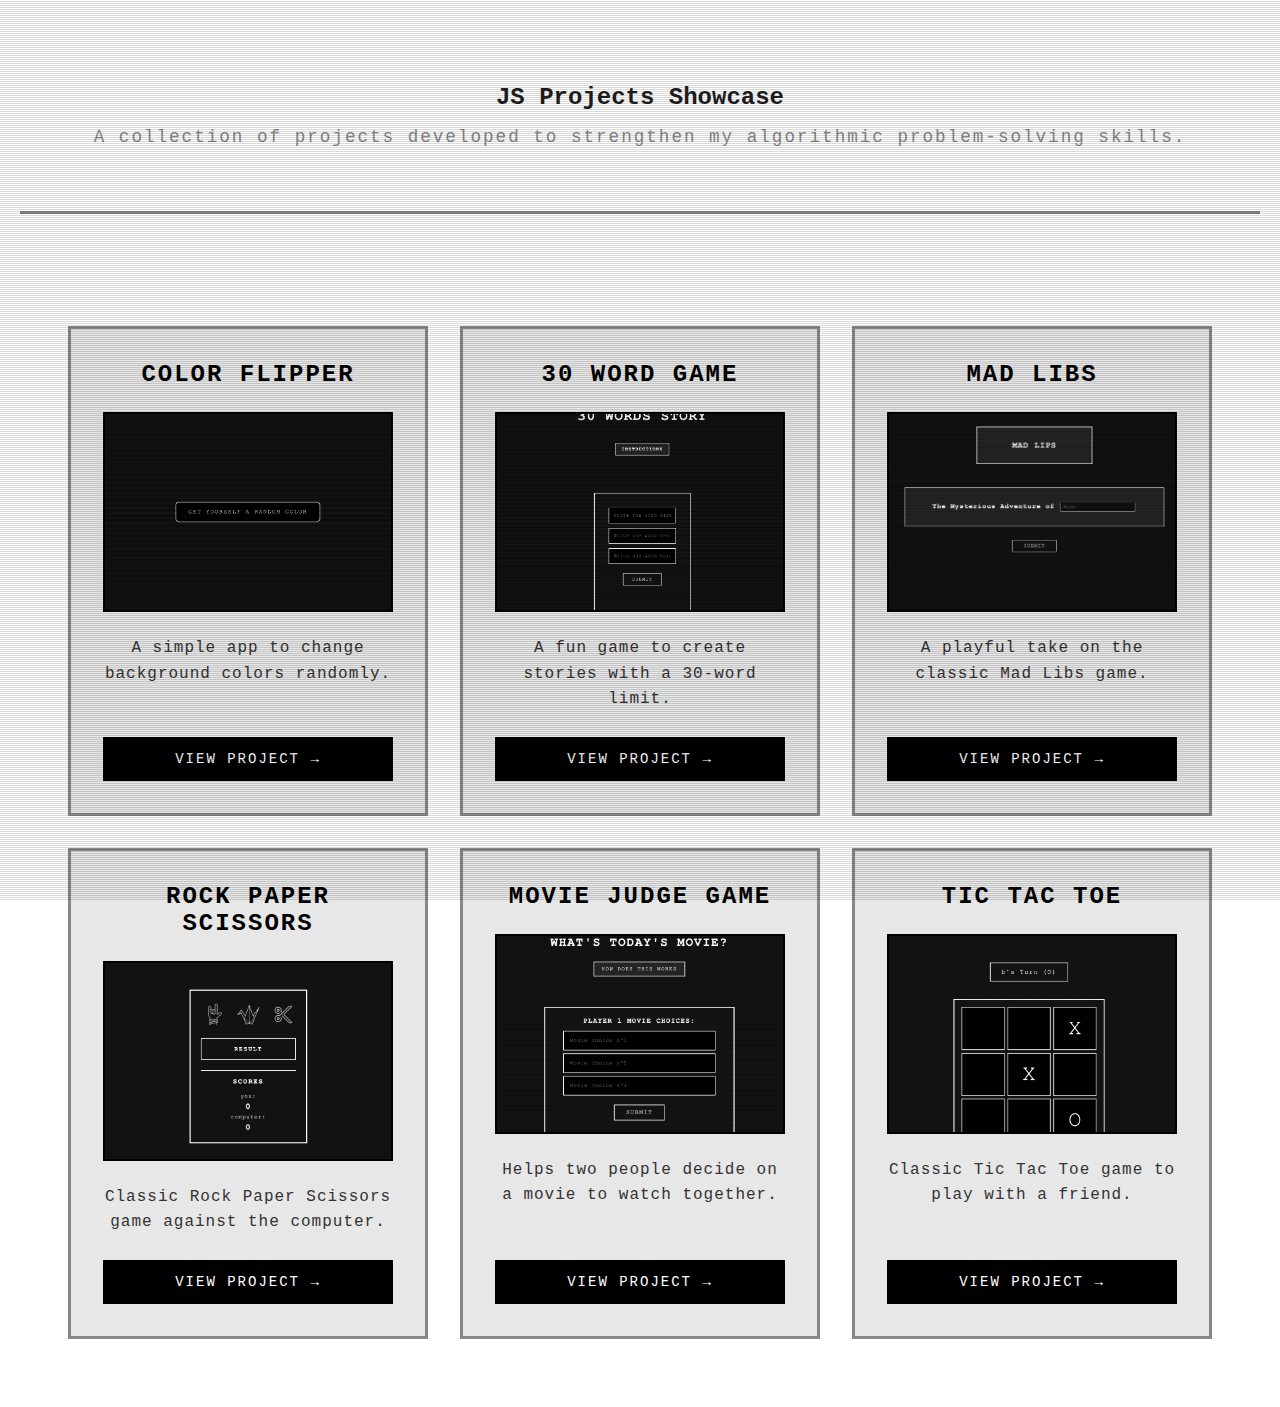
<file: index.html>
<!DOCTYPE html>
<html lang="en">
  <head>
    <meta charset="UTF-8" />
    <title>Vanilla JS Projects Showcase</title>
    <meta name="viewport" content="width=device-width, initial-scale=1" />
    <link rel="stylesheet" href="styles/main.css" />
    <script defer src="main.js"></script>
  </head>
  <body>
    <header>
      <h2>JS Projects Showcase</h2>
      <p>
        A collection of projects developed to strengthen my algorithmic
        problem-solving skills.
      </p>
    </header>
    <main>
      <section class="projects" id="projects-list">
        <!-- Projects will be injected here by JS -->
      </section>
    </main>
  </body>
</html>
</file>
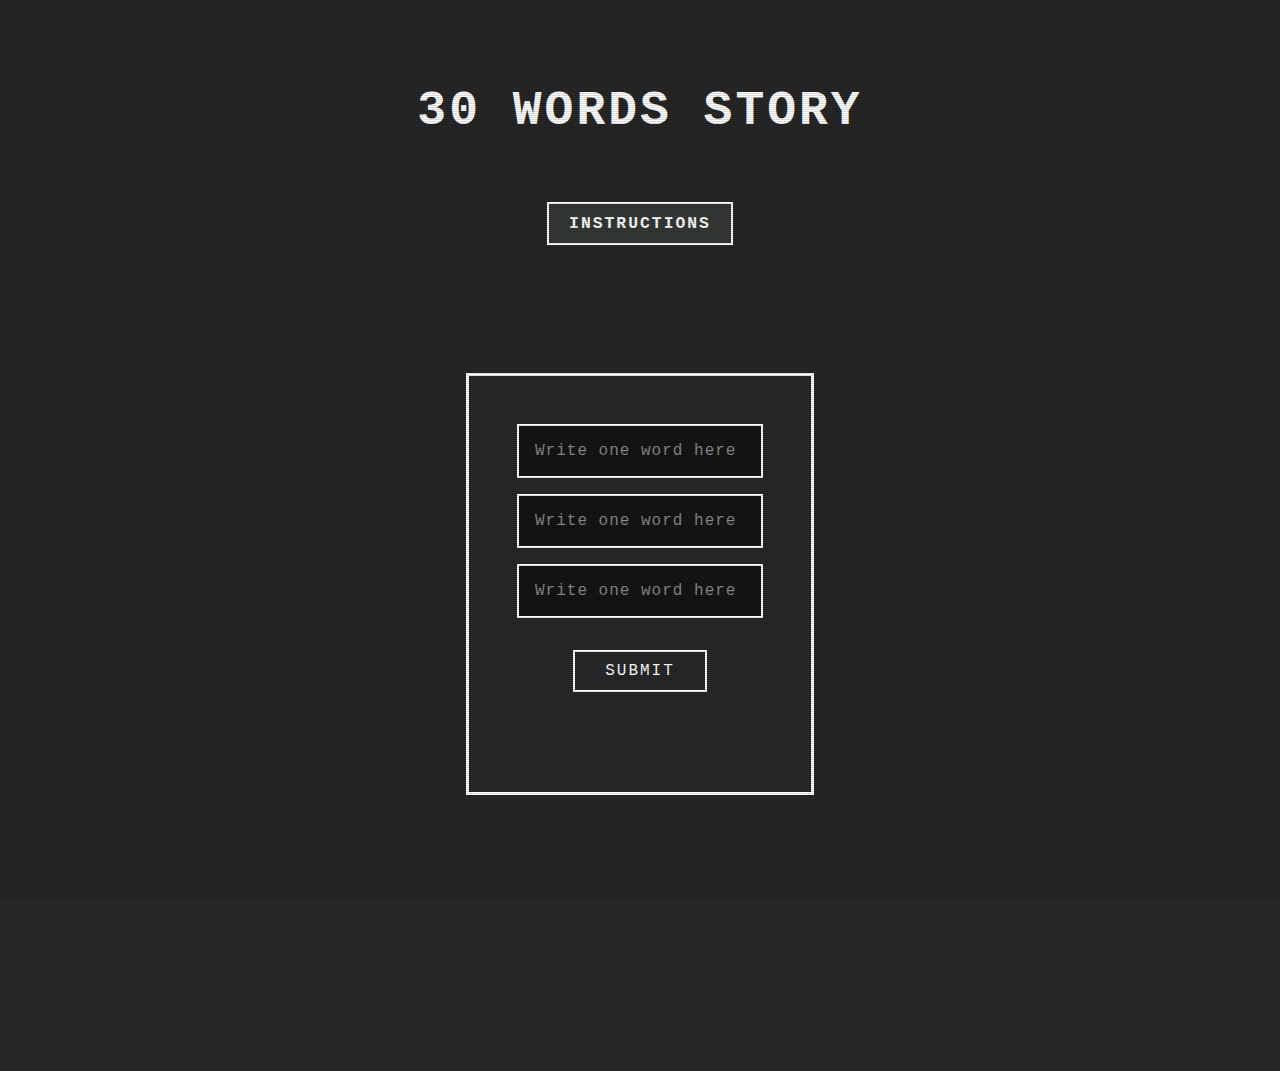
<file: projects/30wordgame/index.html>
<html lang="en">
<head>
  <meta charset="UTF-8">
  <meta name="viewport" content="width=device-width, initial-scale=1.0">
  <link rel="stylesheet" href="style.css">
  <script src="index.js" defer></script>
  <title>30 Word Game</title>
</head>
<body>
  <header>
    <h2 class="title"> 30 Words Story </h2>
  </header>
  <main>
    <div >
      <button id="Instructions"><h3>Instructions</h3></button>
    </div>
    <p id="counter"></p>
    <div class="formContainer">
    <form  id="form" action="word">
      <input type="text" name="box1" id="box" placeholder="Write one word here">
      <input type="text" name="box2" id="box" placeholder="Write one word here">
      <input type="text" name="box3" id="box" placeholder="Write one word here">
      <div>
        <button class="submit" type="submit">Submit</button>  
        <p id="errorMessage"></p>   
      </div>
    
    </form> 
    
    </div>
    <div>
    <h3 id="passButton" ></h3>  
    </div>
    <div>
     <h5 id="revealButton"></h5> 
    </div>
    <p id="story"></p>

    
  </main>

</body>
</html>
</file>
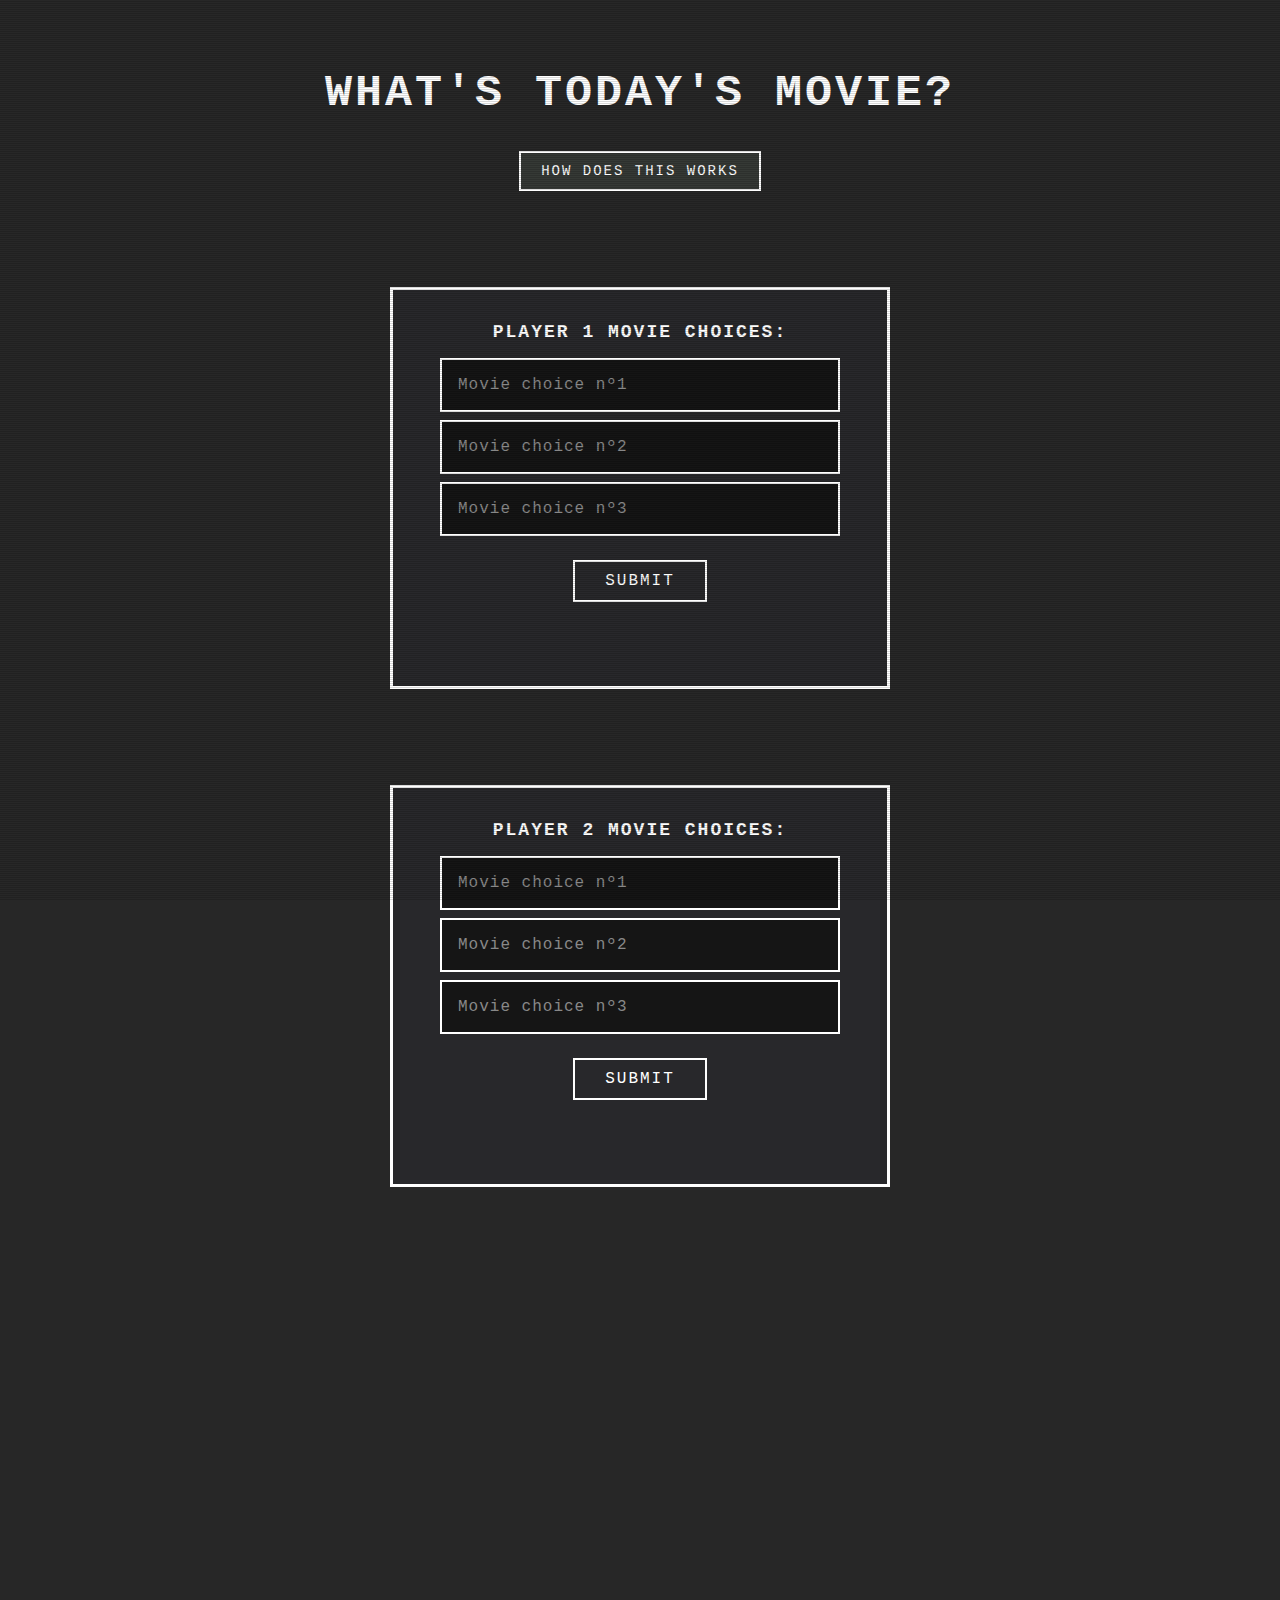
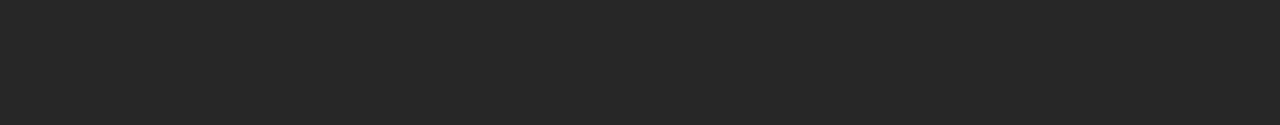
<file: projects/chooseMovie/index.html>
<html lang="en">
<head>
  <meta charset="UTF-8">
  <meta name="viewport" content="width=device-width, initial-scale=1.0">
  <title>Movie Judge Game</title>
  <link rel="stylesheet" href="style.css">
  <script src="index.js" defer></script>
</head>
<body>
  <header class="header">
    <h2>What's today's movie?</h2>
  <button type="button" id="instructions">How does this works</button>
  </header>
 <main class="container">
  <div class="section">
    <form id="form1" action="Person1">
    <p class="player">Player 1 Movie choices:</p>
    <input type="text" name="choice1" id="box" placeholder="Movie choice nº1">
    <input type="text" name="choice2" id="box" placeholder="Movie choice nº2">
    <input type="text" name="choice3" id="box" placeholder="Movie choice nº3">
    <input type="submit" value="submit" class="submit" id="submit1">
    <p class="erro" id="error1"></p>
    <p id="info1"></p>
  </form> 
  </div>
  <div class="section">
    <form id="form2" action="Person2">
    <p class="player"> Player 2 Movie choices:</p>
    <input type="text" name="choice1" id="box" placeholder="Movie choice nº1">
    <input type="text" name="choice2" id="box" placeholder="Movie choice nº2">
    <input type="text" name="choice3" id="box" placeholder="Movie choice nº3">
    <input type="submit" value="submit" class="submit" id="submit2">
    <p class="erro" id="error2"></p>
    <p id="info2"></p>
  </form> 
  </div>
<div class="section">
  <button id="reveal">MOVIE REVEAL</button>
 <p id="Movie"></p> 
 <img src="popcorn-svgrepo-com-2.svg" alt="popcorn" id="icon" >
</div>
 </main>
  
  

 

</body>
</html>
</file>
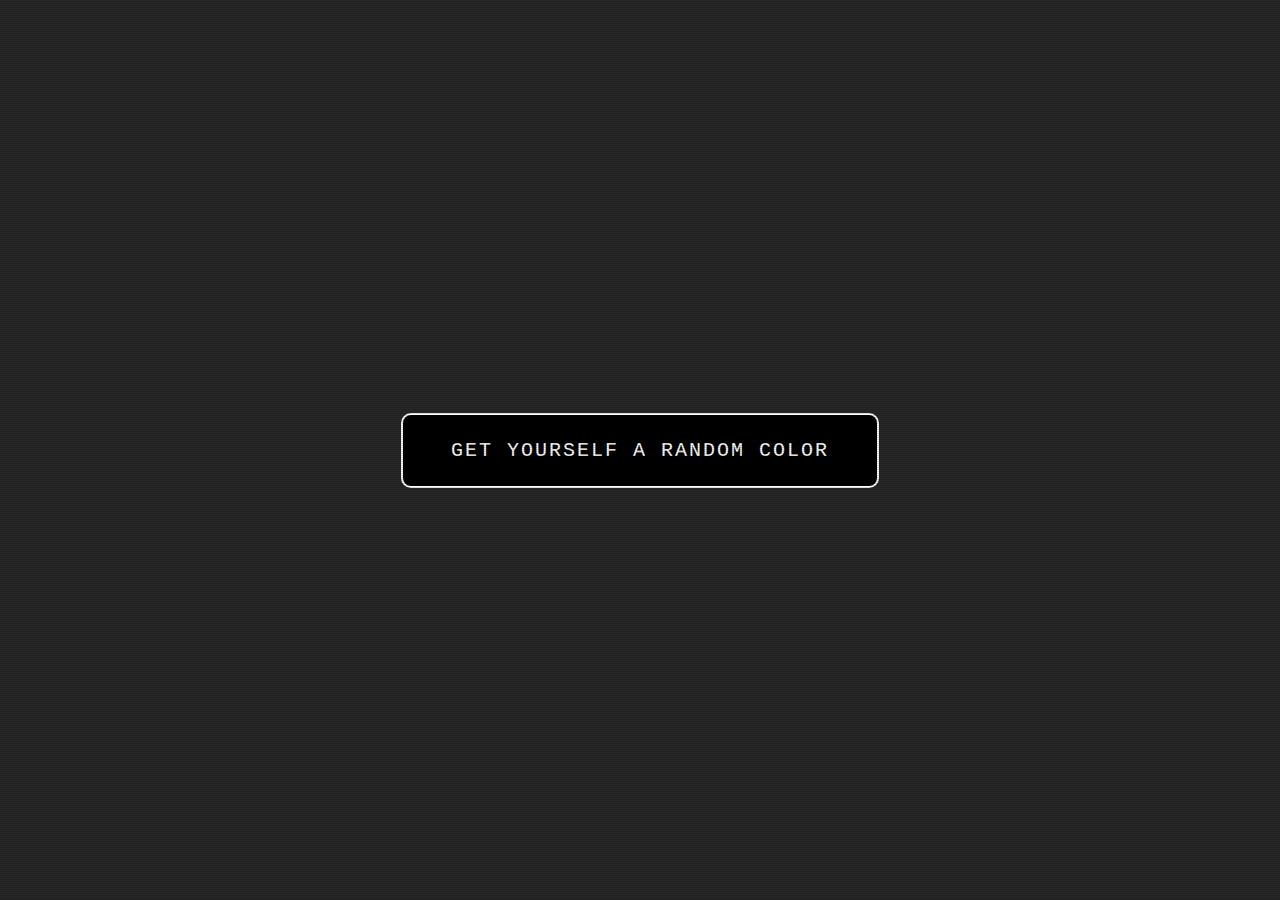
<file: projects/colorFlipper/index.html>
<html lang="en">
<head>
  <meta charset="UTF-8">
  <meta name="viewport" content="width=device-width, initial-scale=1.0">
  <link rel="stylesheet" href="style.css">
  <script src="script.js" defer></script>
  <title>Color Flipper</title>
</head>
<body id="body">
  <div>
    <p id="subtitle2"></p>
  </div>
  <div>
     <button id="button" type="button"> Get yourself a random color </button>  
  </div>
  <div>
      <p id="subtitle1"></p>
      
  </div>

     

</body>
</html>
</file>
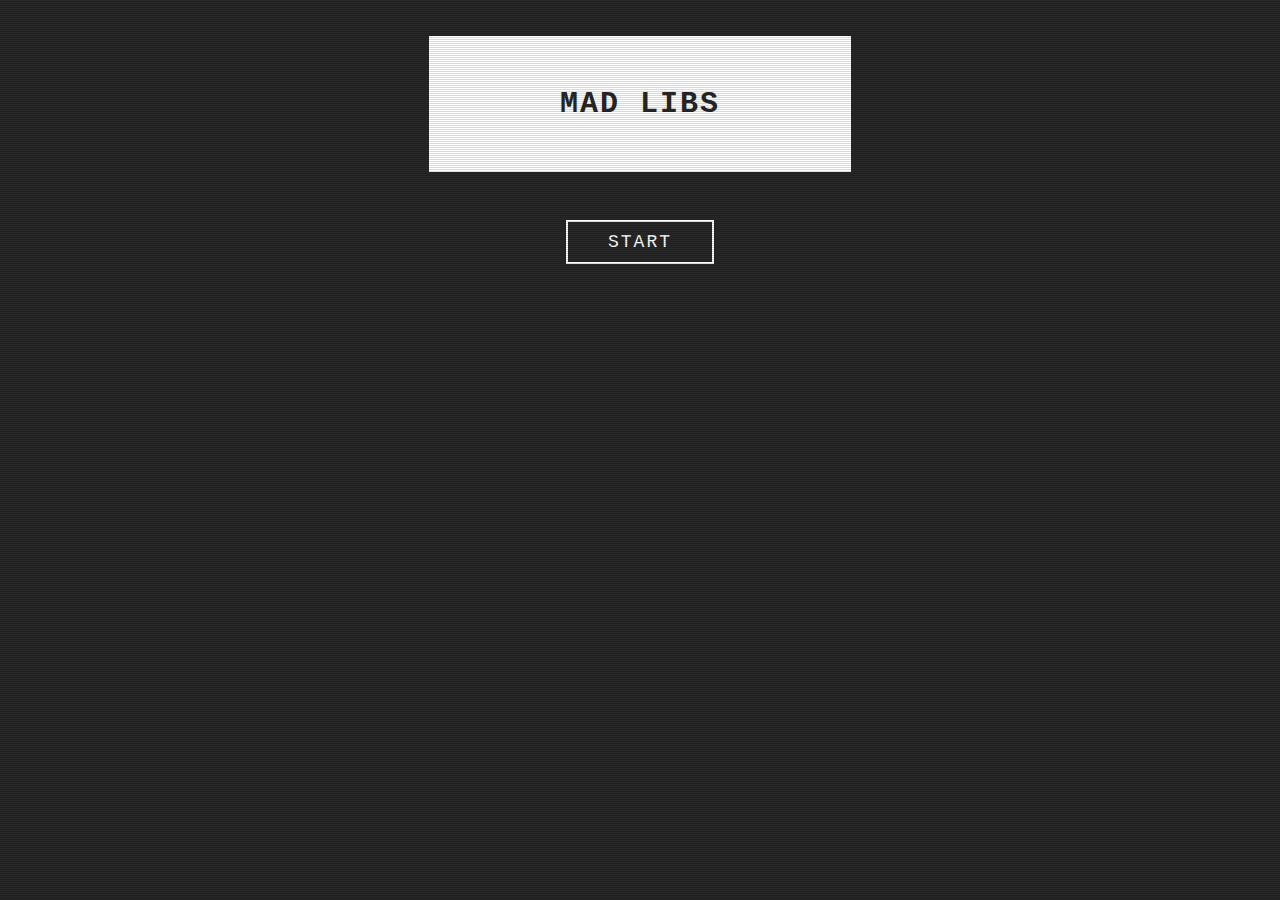
<file: projects/madLibs/index.html>
<html lang="en">
<head>
  <meta charset="UTF-8">
  <meta name="viewport" content="width=device-width, initial-scale=1.0">
  <script src="script.js" defer></script>
  <link rel="stylesheet" href="style.css">
  <title>Mad Libs</title>
</head>
<body>
  <div>
   <h1>Mad Libs</h1> 
  </div>
  <div>
   <button id="start">Start</button> 
  </div>
  <form  id="form" action="words">
    <div id="titleContainer">
    </div>
  <div id="finalStory">
    
  </div>

  <div id="container">

</div>
<div>
  <input type="submit" value="submit"id="btn" hidden>
</div>
</form>
</body>
</html>
</file>
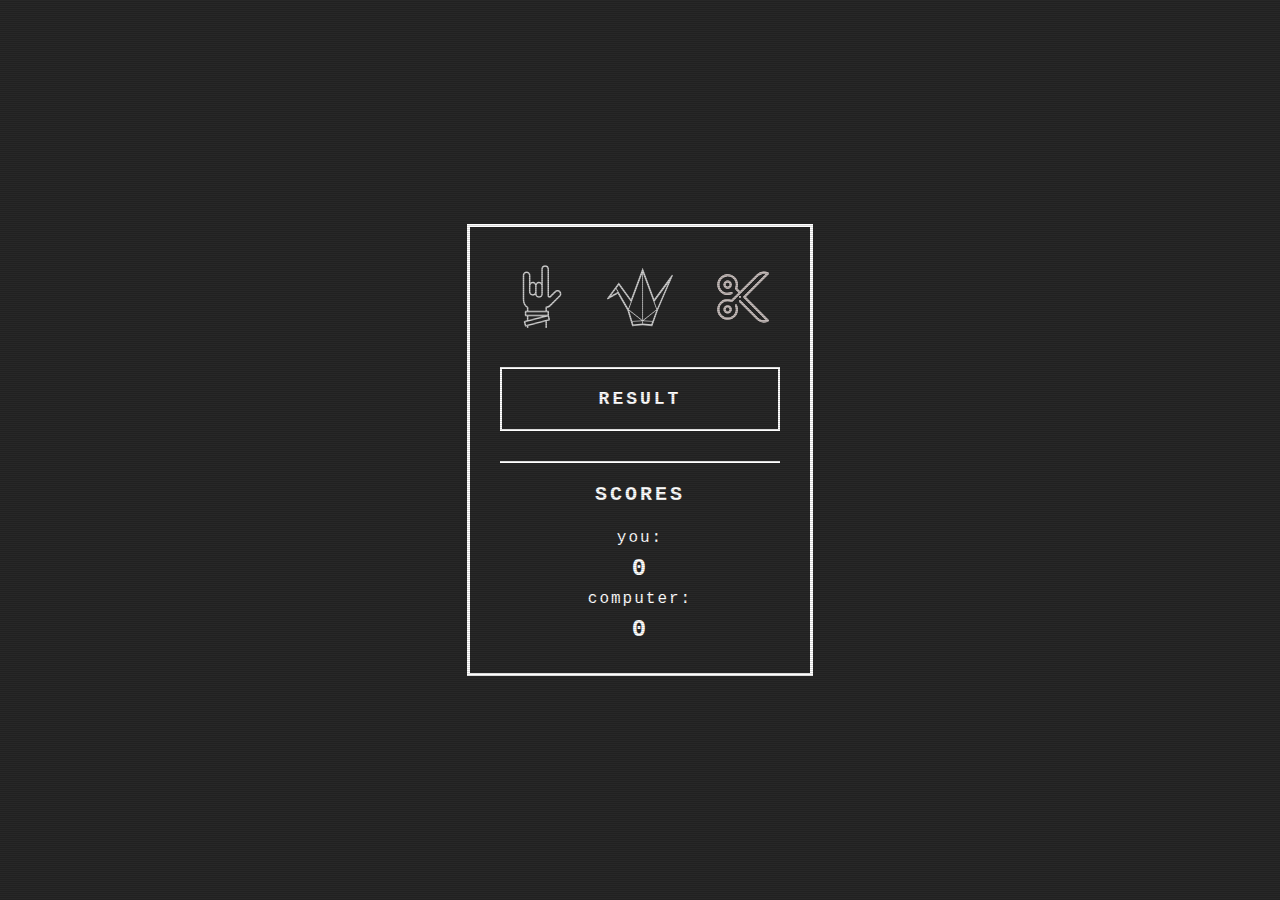
<file: projects/rockpaperscissors/index.html>
<html lang="en">

<head>
  <meta charset="UTF-8">
  <meta name="viewport" content="width=device-width, initial-scale=1.0">
  <link rel="stylesheet" href="style.css">
  <script src="main.js" defer></script>

  <title>Rock Paper Scissors</title>
</head>

<body>
  <main class="container">
    <section class="game">
        <picture>
        <img class="images" src="icons/rock-on-svgrepo-com-2.svg" alt="rock">
        <img class="images" src="icons/paper-crane-svgrepo-com.svg" alt="paper">
        <img class="images" src="icons/cut-svgrepo-com-3.svg" alt="scissors">
        </picture>
       
    
      <div>
        <p id="selectedIcon"></p>
        <p id="computerChoice"></p>
      </div>
      <div>
        <h3 id="result" class="result">Result</h3>
      </div>
    </section>
    <section class="Scores">
      <h4>Scores</h4>
      <p>you:</p>
      <p id="userScore">0</p>
      <p>computer:</p>
      <p id="pcScore">0</p>
    </section>

  </main>
</body>

</html>
</file>
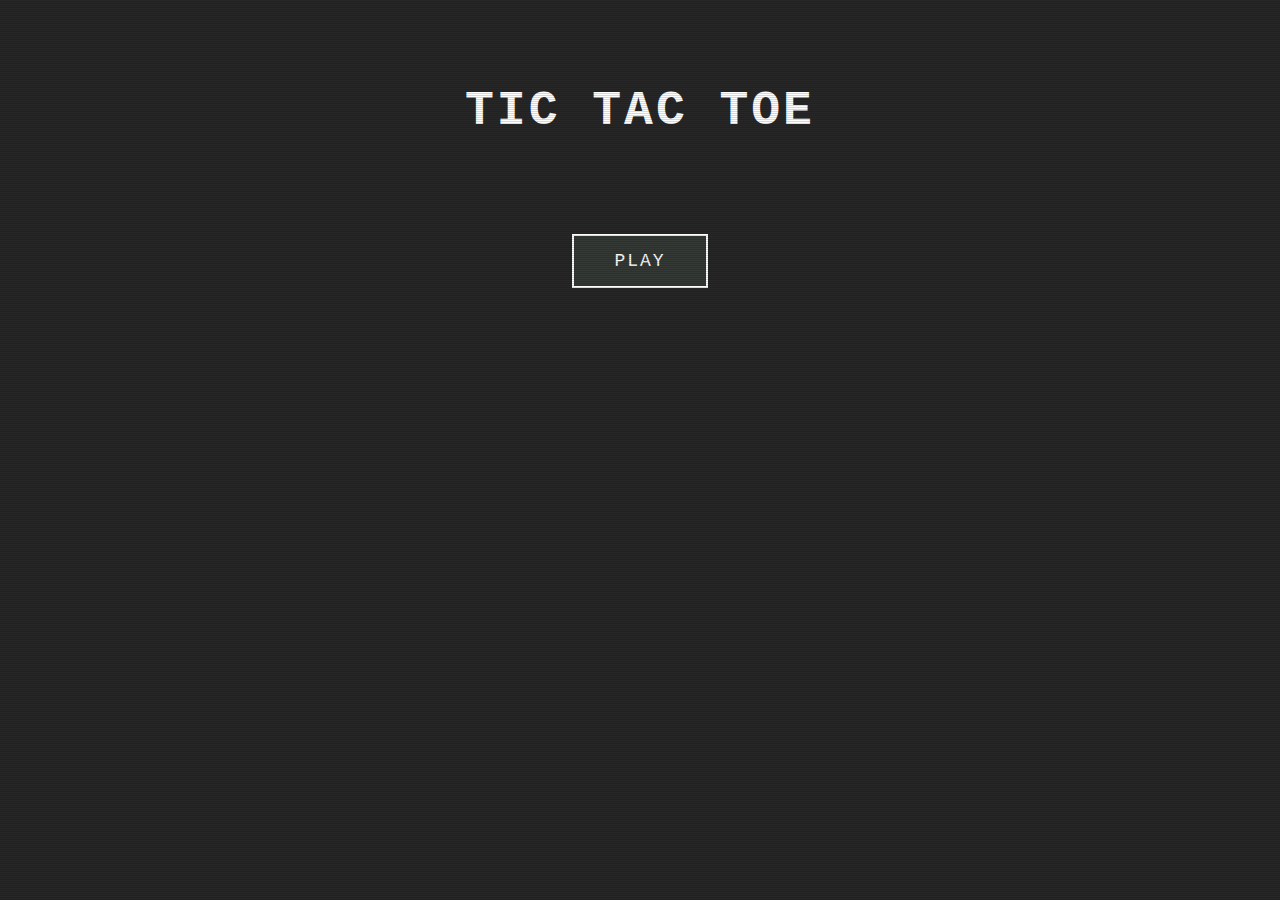
<file: projects/tictactoe/index.html>
<!DOCTYPE html>
<html lang="en">
  <head>
    <meta charset="UTF-8" />
    <meta name="viewport" content="width=device-width, initial-scale=1.0" />
    <script src="app.js" defer></script>
    <link rel="stylesheet" href="style.css" />
    <title>Tic tac Toe</title>
  </head>
  <body>
    <h1 class="title">Tic Tac Toe</h1>
    <main>
      <button id="startButton">Play</button>
      <div id="gameContainer">
        <div id="playerInfo"></div>
        <div id="boardContainer"></div>
        <button id="resetButton">New Game</button>
      </div>
    </main>

    <div id="setupModal" class="modal">
      <div class="modal-content">
        <h2>Player Setup</h2>
        <input type="text" id="player1Input" placeholder="Player 1 Name" />
        <input type="text" id="player2Input" placeholder="Player 2 Name" />
        <button id="continueButton">Continue</button>
      </div>
    </div>

    <div id="assetModal" class="modal">
      <div class="modal-content">
        <h2 id="assetQuestion"></h2>
        <button class="assetChoice" data-asset="X">X</button>
        <button class="assetChoice" data-asset="O">O</button>
      </div>
    </div>

    <div id="resultModal" class="modal">
      <div class="modal-content">
        <h2 id="resultMessage"></h2>
        <button id="playAgainButton">Play Again</button>
      </div>
    </div>
  </body>
</html>
</file>
<file: styles/main.css>
* {
  margin: 0;
  padding: 0;
  box-sizing: border-box;
}

body {
  font-family: "Courier New", monospace;
  font-size: 16px;
  color: #1e1e1e;
  min-height: 100vh;
  padding: 20px;
}

header {
  text-align: center;
  padding: 4rem 2rem;
  border-bottom: 3px solid #888;
  margin-bottom: 4rem;
}

header h1 {
  font-size: 3rem;
  letter-spacing: 3px;
  text-transform: uppercase;
  margin-bottom: 1rem;
}

header p {
  font-size: 1.1rem;
  letter-spacing: 2px;
  color: #888;
  margin-top: 1rem;
}

main {
  max-width: 1400px;
  margin: 0 auto;
  padding: 2rem;
}

.projects {
  display: grid;
  grid-template-columns: repeat(auto-fit, minmax(320px, 1fr));
  gap: 2rem;
  padding: 1rem;
}

.project-card {
  border: 3px solid #888;
  background: #e7e7e7;
  color: #000;
  padding: 2rem;
  transition: all 0.3s;
  display: flex;
  flex-direction: column;
  position: relative;
}

.project-card:hover {
  transform: translateY(-5px);
  box-shadow: 0 10px 30px rgba(0, 0, 0, 0.5);
  border-color: #000;
}

.project-title {
  font-size: 1.5rem;
  letter-spacing: 2px;
  text-transform: uppercase;
  margin-bottom: 1.5rem;
  text-align: center;
  color: #000;
}

.project-image {
  width: 100%;
  height: 200px;
  object-fit: cover;
  border: 2px solid #000;
  margin-bottom: 1.5rem;
  filter: grayscale(100%) contrast(1.2);
  transition: filter 0.3s;
}

.project-card:hover .project-image {
  filter: grayscale(0%) contrast(1);
}

.project-desc {
  letter-spacing: 1px;
  line-height: 1.6;
  margin-bottom: 1.5rem;
  flex-grow: 1;
  text-align: center;
  color: #333;
}

.project-link {
  display: inline-block;
  padding: 12px 24px;
  background: #000;
  color: #fff;
  text-decoration: none;
  border: 2px solid #000;
  letter-spacing: 2px;
  text-transform: uppercase;
  font-size: 14px;
  text-align: center;
  transition: all 0.2s;
  margin-top: auto;
}

.project-link:hover {
  background: #fff;
  color: #000;
  border-color: #000;
}

.project-link:active {
  transform: scale(0.95);
}

/* Scanline effect */
body::before {
  content: "";
  position: fixed;
  top: 0;
  left: 0;
  width: 100%;
  height: 100%;
  background: repeating-linear-gradient(
    0deg,
    rgba(0, 0, 0, 0.15),
    rgba(0, 0, 0, 0.15) 1px,
    transparent 1px,
    transparent 2px
  );
  pointer-events: none;
  z-index: 1000;
}

/* Responsive adjustments */
@media (max-width: 768px) {
  header h1 {
    font-size: 2rem;
  }

  header p {
    font-size: 0.9rem;
  }

  header {
    padding: 2rem 1rem;
    margin-bottom: 2rem;
  }

  main {
    padding: 1rem;
  }

  .projects {
    grid-template-columns: 1fr;
    gap: 1.5rem;
  }

  .project-card {
    padding: 1.5rem;
  }

  .project-title {
    font-size: 1.2rem;
  }

  .project-image {
    height: 180px;
  }
}

@media (min-width: 769px) and (max-width: 1024px) {
  .projects {
    grid-template-columns: repeat(2, 1fr);
  }
}

@media (min-width: 1025px) {
  .projects {
    grid-template-columns: repeat(3, 1fr);
  }
}
</file>
<file: projects/30wordgame/style.css>
* {
  margin: 0;
  padding: 0;
  box-sizing: border-box;
}

body {
  text-align: center;
  font-family: 'Courier New', monospace;
  font-size: 16px;
  background:#272727;
  color: #fff;
  min-height: 100vh;
  padding: 20px;
}

.title {
  font-size: 3rem;
  margin: 4rem;
  letter-spacing: 3px;
  text-transform: uppercase;
}

main {
  display: flex;
  flex-wrap: wrap;
  flex-direction: column;
  text-align: center;
  justify-content: center;
}

#Instructions {
  border: 2px solid #fff;
  background: #353935;
  color: #fff;
  padding: 10px 20px;
  font-family: 'Courier New', monospace;
  font-size: 14px;
  cursor: pointer;
  letter-spacing: 2px;
  text-transform: uppercase;
  transition: all 0.2s;
  margin-bottom: 2rem;
}

#Instructions h3 {
  margin: 0;
}

#Instructions:hover {
  background: #fff;
  color: #28282B;
}

#Instructions:active {
  transform: scale(0.95);
}

#passButton {
  cursor: pointer;
  margin: 2rem 0;
  letter-spacing: 2px;
  font-size: 18px;
}

#passButton:hover {
  color: #888;
}

#revealButton {
  cursor: pointer;
  margin: 2rem 0;
  letter-spacing: 2px;
  font-size: 18px;
  text-transform: uppercase;
}

#revealButton:hover {
  color: #888;
}

#errorMessage {
  color: #fff;
  background: #28282B;
  padding: 10px;
  margin-top: 1rem;
  letter-spacing: 1px;
}

#counter {
  margin: 2rem 0;
  letter-spacing: 2px;
  font-size: 18px;
}

.formContainer {
  display: flex;
  flex-wrap: wrap;
  justify-content: center;
  margin: 2rem 0;
}

#form {
  border: 3px solid #fff;
  background-color:#28282B;
  padding: 3rem;
  display: flex;
  flex-direction: column;
  gap: 1rem;
}

#box {
  padding: 1rem;
  font-family: 'Courier New', monospace;
  font-size: 16px;
  background: #151515;
  color: #fff;
  border: 2px solid #fff;
  letter-spacing: 1px;
}

#box::placeholder {
  color: #888;
}

#box:focus {
  outline: none;
  border: 2px solid #fff;
  background: #28282B;
}

.submit {
  margin: 1rem;
  padding: 10px 30px;
  font-family: 'Courier New', monospace;
  font-size: 16px;
  background: #28282B;
  color: #fff;
  border: 2px solid #fff;
  cursor: pointer;
  letter-spacing: 2px;
  text-transform: uppercase;
  transition: all 0.2s;
}

.submit:hover {
  background-color: #fff;
  color: #000;
}

.submit:active {
  transform: scale(0.95);
}

#story {
  margin: 3rem auto;
  padding: 2rem;
  max-width: 800px;
  line-height: 2;
  text-align: justify;
  background: #272727;
  letter-spacing: 1px;
}

/* Scanline effect */
body::before {
  content: '';
  position: fixed;
  top: 0;
  left: 0;
  width: 100%;
  height: 100%;
  background: repeating-linear-gradient(
    0deg,
    rgba(0, 0, 0, 0.15),
    rgba(0, 0, 0, 0.15) 1px,
    transparent 1px,
    transparent 2px
  );
  pointer-events: none;
  z-index: 1000;
}

@media (max-width: 768px) {
  .title {
    font-size: 2rem;
    margin: 2rem;
  }

  #form {
    padding: 2rem;
  }

  #box {
    font-size: 14px;
  }
}
</file>
<file: projects/chooseMovie/style.css>
* {
  margin: 0;
  padding: 0;
  box-sizing: border-box;
}

body {
  text-align: center;
  font-family: 'Courier New', monospace;
  font-size: 16px;
  background: #272727;
  color: #fff;
  min-height: 100vh;
  padding: 20px;
}

.header {
  font-family: 'Courier New', monospace;
  font-size: 30px;
  text-align: center;
  padding: 3rem;
  letter-spacing: 3px;
  text-transform: uppercase;
}

.header h2 {
  margin-bottom: 2rem;
}

#instructions {
  border: 2px solid #fff;
  background: #353935;
  color: #fff;
  border-radius: 0;
  padding: 10px 20px;
  font-family: 'Courier New', monospace;
  font-size: 14px;
  cursor: pointer;
  letter-spacing: 2px;
  text-transform: uppercase;
  transition: all 0.2s;
}

#instructions:hover {
  background-color: #fff;
  color: #28282B;
}

#instructions:active {
  transform: scale(0.95);
}

.container {
  display: flex;
  flex-wrap: wrap;
  flex-direction: column;
  text-align: center;
  justify-content: center;
}

.section {
  font-family: 'Courier New', monospace;
  font-size: 14px;
  margin: 1rem;
  padding: 1rem;
}

.player {
  font-weight: 600;
  letter-spacing: 2px;
  font-size: 18px;
  margin-bottom: 1rem;
  text-transform: uppercase;
}

.erro {
  font-weight: 600;
  color: #fff;
  background: #28282B;
  padding: 10px;
  margin-top: 1rem;
  letter-spacing: 1px;
}

#info1,
#info2 {
  margin-top: 1rem;
  letter-spacing: 1px;
  line-height: 1.8;
}

.submit {
  border: 2px solid #fff;
  background: #28282B;
  color: #fff;
  border-radius: 0;
  padding: 10px 30px;
  font-family: 'Courier New', monospace;
  font-size: 16px;
  cursor: pointer;
  letter-spacing: 2px;
  text-transform: uppercase;
  transition: all 0.2s;
  margin-top: 1rem;
}

.submit:hover {
  background-color: #fff;
  color: #000;
}

.submit:active {
  transform: scale(0.95);
}

.submit:disabled {
  opacity: 0.5;
  cursor: not-allowed;
}

.submit:disabled:hover {
  background: #28282B;
  color: #fff;
}

#box {
  padding: 1rem;
  font-family: 'Courier New', monospace;
  font-size: 16px;
  background: #151515;
  color: #fff;
  border: 2px solid #fff;
  letter-spacing: 1px;
  margin: 0.5rem;
  display: block;
  width: calc(100% - 1rem);
  max-width: 400px;
  margin-left: auto;
  margin-right: auto;
}

#box::placeholder {
  color: #888;
}

#box:focus {
  outline: none;
  border: 2px solid #fff;
  background: #28282B;
}

#icon {
  width: 15%;
  height: auto;
  margin: 1rem;
  filter: brightness(0) invert(1);
}

#reveal {
  border: 2px solid #fff;
  background: #353935;
  color: #fff;
  border-radius: 0;
  padding: 15px 40px;
  font-family: 'Courier New', monospace;
  font-size: 20px;
  cursor: pointer;
  margin-bottom: 2rem;
  letter-spacing: 3px;
  text-transform: uppercase;
  transition: all 0.2s;
  margin-top: 2rem;
}

#reveal:hover {
  background-color: #fff;
  color: #28282B;
}

#reveal:active {
  transform: scale(0.95);
}

#reveal:disabled {
  opacity: 0.5;
  cursor: not-allowed;
}

#reveal:disabled:hover {
  background: #353935;
  color: #fff;
}

#Movie {
  font-size: 24px;
  font-weight: 600;
  margin: 2rem auto;
  padding: 2rem;
  max-width: 600px;
  letter-spacing: 2px;
  line-height: 1.8;
}

form {
  border: 3px solid #fff;
  background-color: #28282B;
  padding: 2rem;
  margin: 1rem auto;
  max-width: 500px;
}

/* Scanline effect */
body::before {
  content: '';
  position: fixed;
  top: 0;
  left: 0;
  width: 100%;
  height: 100%;
  background: repeating-linear-gradient(
    0deg,
    rgba(0, 0, 0, 0.15),
    rgba(0, 0, 0, 0.15) 1px,
    transparent 1px,
    transparent 2px
  );
  pointer-events: none;
  z-index: 1000;
}

@media (max-width: 768px) {
  .header {
    font-size: 2rem;
    padding: 2rem;
  }
  
  .header h2 {
    font-size: 2rem;
  }

  form {
    padding: 1.5rem;
  }

  #box {
    font-size: 14px;
  }

  #reveal {
    font-size: 16px;
    padding: 12px 30px;
  }
}
</file>
<file: projects/madLibs/style.css>
* {
      margin: 0;
      padding: 0;
      box-sizing: border-box;
    }

    body {
      font-family: 'Courier New', monospace;
      display: flex;
      flex-direction: column;
      align-items: center;
      font-size: 18px;
      background: #272727;
      color: #fff;
      min-height: 100vh;
      padding: 20px;
    }

    h1 {
      font-size: 30px;
      background-color: #fff;
      color: #272727;
      padding: 3rem 8rem;
      margin: 1rem;
      border: 3px solid #fff;
      position: relative;
      animation-name: slide;
      animation-duration: 4s;
      animation-fill-mode: forwards;
      letter-spacing: 2px;
      text-transform: uppercase;
    }

    form {
      display: flex;
      flex-direction: column;
      align-items: center;
      justify-content: center;
    
      padding: 20px;
      margin-top: 2rem;
      margin-bottom: 2rem;
      width: 80%;
      position: relative;
    }

    #btn {
      font-size: 18px;
      border: 2px solid #fff;
      cursor: pointer;
      font-family: 'Courier New', monospace;
      background-color: #272727;
      color: #fff;
      padding: 10px 40px;
      margin-top: 2rem;
      animation: appear 4s ease-in-out forwards;
      letter-spacing: 2px;
      text-transform: uppercase;
      transition: all 0.2s;
    }

    #start {
      font-size: 18px;
      border: 2px solid #fff;
      cursor: pointer;
      font-family: 'Courier New', monospace;
      background-color: #272727;
      color: #fff;
      padding: 10px 40px;
      margin: 2rem;
      position: relative;
      animation: appear 4s ease-in-out forwards;
      letter-spacing: 2px;
      text-transform: uppercase;
      transition: all 0.2s;
    }

    @keyframes slide {
      from {
        top: 0px;
      }
      to {
        top: 4rem;
        background-color: #353935;
        color: #fff;
      }
    }

    @keyframes appear {
      from {
        opacity: 0;
        top: 0;
        transform: translateY(20px);
      }
      to {
        opacity: 1;
        transform: translateY(0);
        top: 3rem;
      }
    }

    #start:hover,
    #btn:hover {
      background-color: #fff;
      color: #353935;
    }

    #start:active,
    #btn:active {
      transform: scale(0.95);
    }

    #container {
      display: flex;
      flex-direction: column;
      align-items: center;
      justify-content: center;
      padding: 20px;
      margin-top: 1rem;
      margin-bottom: 1rem;
      width: 80%;
      position: relative;
    }
    #titleContainer{
      text-align: center;
      margin: 1rem;
      padding: 1rem;
    }

    #story {
      text-align: justify;
      padding: 1rem;
      display: flex;
    }

    h3 {
      font-size: 24px;
      margin: 2rem;
      letter-spacing: 2px;
    }

    input {
      font-family: 'Courier New', monospace;
      font-size: 18px;
      background: #272727;
      color: #fff;
      border: 1px solid #fff;
      padding: 5px 10px;
      margin: 0 5px;
    }

    input::placeholder {
      color: #888;
    }

    input:focus {
      outline: none;
      border: 2px solid #fff;
      background: #111;
    }

    p {
      line-height: 2;
      text-align: justify;
      margin: 1rem 0;
    }

    /* Scanline effect */
    body::before {
      content: '';
      position: fixed;
      top: 0;
      left: 0;
      width: 100%;
      height: 100%;
      background: repeating-linear-gradient(
        0deg,
        rgba(0, 0, 0, 0.15),
        rgba(0, 0, 0, 0.15) 1px,
        transparent 1px,
        transparent 2px
      );
      pointer-events: none;
      z-index: 1000;
    }

    @media (max-width: 768px) {
      h1 {
        font-size: 24px;
        padding: 2rem 4rem;
      }

      #container,
      form {
        width: 95%;
      }

      input {
        font-size: 16px;
      }
    }
</file>
<file: projects/rockpaperscissors/style.css>
* {
      margin: 0;
      padding: 0;
      box-sizing: border-box;
    }

    body {
      font-family: 'Courier New', monospace;
      font-size: 16px;
      display: flex;
      justify-content: center;
      align-items: center;
      min-height: 100vh;
      background: #272727;
      color: #fff;
      padding: 20px;
    }

    .container {
      text-align: center;
      border: 3px solid #fff;
      padding: 30px;
      background: #272727;
      max-width: 600px;
    }

    .game {
      margin-bottom: 30px;
    }

    picture {
      display: flex;
      justify-content: center;
      gap: 20px;
      margin-bottom: 30px;
    }

    .images {
      width: 80px;
      height: auto;
      cursor: pointer;
      filter: invert(1) brightness(0.8);
      transition: all 0.1s ease;
      border: 2px solid transparent;
      padding: 5px;
    }

    .images:hover {
      filter: invert(1) brightness(1.2);
      border: 2px solid #fff;
      transform: scale(1.1);
    }

    .images:active {
      transform: scale(0.95);
      filter: invert(1) brightness(1.5);
    }

    #selectedIcon,
    #computerChoice {
      font-size: 14px;
      margin: 10px 0;
      letter-spacing: 2px;
    }

    .result {
      margin: 20px 0;
      border: 2px solid #fff;
      padding: 20px;
      background: #272727;
      font-size: 18px;
      letter-spacing: 3px;
      text-transform: uppercase;
      font-weight: bold;
    }

    .Scores {
      border-top: 2px solid #fff;
      padding-top: 20px;
      display: flex;
      flex-direction: column;
      gap: 8px;
    }

    .Scores h4 {
      font-size: 20px;
      margin-bottom: 15px;
      letter-spacing: 3px;
      text-transform: uppercase;
    }

    .Scores p {
      letter-spacing: 2px;
      font-size: 16px;
    }

    #userScore,
    #pcScore {
      font-size: 24px;
      color: #fff;
      font-weight: bold;
    }

    @media (max-width: 480px) {
      body {
        font-size: 14px;
      }

      .container {
        padding: 20px;
      }

      .images {
        width: 60px;
      }

      .result {
        margin: 15px 0;
        padding: 15px;
        font-size: 16px;
      }

      .Scores {
        margin-top: 20px;
      }
    }

    /* Scanline effect for extra retro feel */
    body::before {
      content: '';
      position: fixed;
      top: 0;
      left: 0;
      width: 100%;
      height: 100%;
      background: repeating-linear-gradient(
        0deg,
        rgba(0, 0, 0, 0.15),
        rgba(0, 0, 0, 0.15) 1px,
        transparent 1px,
        transparent 2px
      );
      pointer-events: none;
      z-index: 1000;
    }
</file>
<file: projects/tictactoe/style.css>
* {
  margin: 0;
  padding: 0;
  box-sizing: border-box;
}

body {
  text-align: center;
  font-family: "Courier New", monospace;
  font-size: 16px;
  background: #272727;
  color: #fff;
  min-height: 100vh;
  padding: 20px;
}

/* Scanline effect */
body::before {
  content: "";
  position: fixed;
  top: 0;
  left: 0;
  width: 100%;
  height: 100%;
  background: repeating-linear-gradient(
    0deg,
    rgba(0, 0, 0, 0.15),
    rgba(0, 0, 0, 0.15) 1px,
    transparent 1px,
    transparent 2px
  );
  pointer-events: none;
  z-index: 1000;
}

.title {
  font-size: 3rem;
  margin: 4rem;
  letter-spacing: 3px;
  text-transform: uppercase;
}

main {
  display: flex;
  flex-wrap: wrap;
  flex-direction: column;
  text-align: center;
  justify-content: center;
  align-items: center;
}

#startButton {
  border: 2px solid #fff;
  background: #353935;
  color: #fff;
  padding: 15px 40px;
  font-family: "Courier New", monospace;
  font-size: 18px;
  cursor: pointer;
  letter-spacing: 2px;
  text-transform: uppercase;
  transition: all 0.2s;
  margin: 2rem 0;
}

#startButton:hover {
  background: #fff;
  color: #28282b;
}

#startButton:active {
  transform: scale(0.95);
}

#gameContainer {
  display: none;
  flex-direction: column;
  align-items: center;
  gap: 2rem;
}

#playerInfo {
  font-size: 18px;
  letter-spacing: 2px;
  margin: 1rem 0;
  padding: 15px 30px;
  background: #28282b;
  border: 2px solid #fff;
}

#boardContainer {
  display: grid;
  grid-template-columns: repeat(3, 120px);
  grid-template-rows: repeat(3, 120px);
  gap: 8px;
  padding: 20px;
  background: #28282b;
  border: 3px solid #fff;
}

.cell {
  background: #151515;
  border: 2px solid #fff;
  display: flex;
  align-items: center;
  justify-content: center;
  font-size: 60px;
  font-family: "Courier New", monospace;
  cursor: pointer;
  transition: all 0.2s;
  color: #fff;
}

.cell:hover {
  background: #353935;
  transform: scale(1.05);
}

.cell.filled {
  cursor: not-allowed;
}

.cell.filled:hover {
  transform: none;
}

#resetButton {
  border: 2px solid #fff;
  background: #28282b;
  color: #fff;
  padding: 10px 30px;
  font-family: "Courier New", monospace;
  font-size: 16px;
  cursor: pointer;
  letter-spacing: 2px;
  text-transform: uppercase;
  transition: all 0.2s;
  margin-top: 1rem;
}

#resetButton:hover {
  background: #fff;
  color: #000;
}

#resetButton:active {
  transform: scale(0.95);
}

.modal {
  display: none;
  position: fixed;
  top: 0;
  left: 0;
  width: 100%;
  height: 100%;
  background: rgba(0, 0, 0, 0.8);
  justify-content: center;
  align-items: center;
  z-index: 2000;
}

.modal-content {
  background: #28282b;
  border: 3px solid #fff;
  padding: 3rem;
  text-align: center;
  max-width: 400px;
}

.modal-content h2 {
  font-size: 2rem;
  margin-bottom: 2rem;
  letter-spacing: 2px;
}

.modal-content input {
  padding: 1rem;
  font-family: "Courier New", monospace;
  font-size: 16px;
  background: #151515;
  color: #fff;
  border: 2px solid #fff;
  letter-spacing: 1px;
  width: 100%;
  margin-bottom: 1rem;
}

.modal-content input::placeholder {
  color: #888;
}

.modal-content input:focus {
  outline: none;
  background: #28282b;
}

.modal-content button {
  margin: 1rem 0.5rem;
  padding: 10px 30px;
  font-family: "Courier New", monospace;
  font-size: 16px;
  background: #28282b;
  color: #fff;
  border: 2px solid #fff;
  cursor: pointer;
  letter-spacing: 2px;
  text-transform: uppercase;
  transition: all 0.2s;
}

.modal-content button:hover {
  background: #fff;
  color: #000;
}

.modal-content button:active {
  transform: scale(0.95);
}

@media (max-width: 768px) {
  .title {
    font-size: 2rem;
    margin: 2rem;
  }

  #boardContainer {
    grid-template-columns: repeat(3, 90px);
    grid-template-rows: repeat(3, 90px);
    gap: 5px;
  }

  .cell {
    font-size: 45px;
  }
}
</file>
<file: projects/colorFlipper/style.css>
/* Reset */
* {
  margin: 0;
  padding: 0;
  box-sizing: border-box;
}

/* Base layout */
body {
  font-family: 'Courier New', monospace;
  display: flex;
  flex-direction: column;
  align-items: center;
  justify-content: center;
  min-height: 100vh;
  background: #272727;
  color: #fff;
  font-size: 18px;
  text-align: center;
  position: relative;
  overflow: hidden;
}

/* Button styling */
button {
  font-family: 'Courier New', monospace;
  font-size: 20px;
  border: 2px solid #fff;
  cursor: pointer;
  background-color: #000;
  color: #fff;
  padding: 1.5rem 3rem;
  margin: 2rem 0;
  text-transform: uppercase;
  letter-spacing: 2px;
  border-radius: 10px;
  transition: all 0.3s ease;
  animation: appear 2s ease-in-out forwards;
}

button:hover {
  background-color: #fff;
  color: #000;
}

button:active {
  transform: scale(0.95);
}

/* Paragraphs */
p {
  line-height: 1.6;
  letter-spacing: 1px;
  margin: 1rem 0;
  animation: appear 3s ease-in-out forwards;
}

/* Scanline effect overlay */
body::before {
  content: '';
  position: fixed;
  top: 0;
  left: 0;
  width: 100%;
  height: 100%;
  background: repeating-linear-gradient(
    0deg,
    rgba(0, 0, 0, 0.15),
    rgba(0, 0, 0, 0.15) 1px,
    transparent 1px,
    transparent 2px
  );
  pointer-events: none;
  z-index: 1000;
}

/* Subtle animations */
@keyframes appear {
  from {
    opacity: 0;
    transform: translateY(20px);
  }
  to {
    opacity: 1;
    transform: translateY(0);
  }
}

/* Responsive */
@media (max-width: 768px) {
  body {
    font-size: 16px;
  }

  button {
    font-size: 16px;
    padding: 1rem 2rem;
  }
}
</file>
